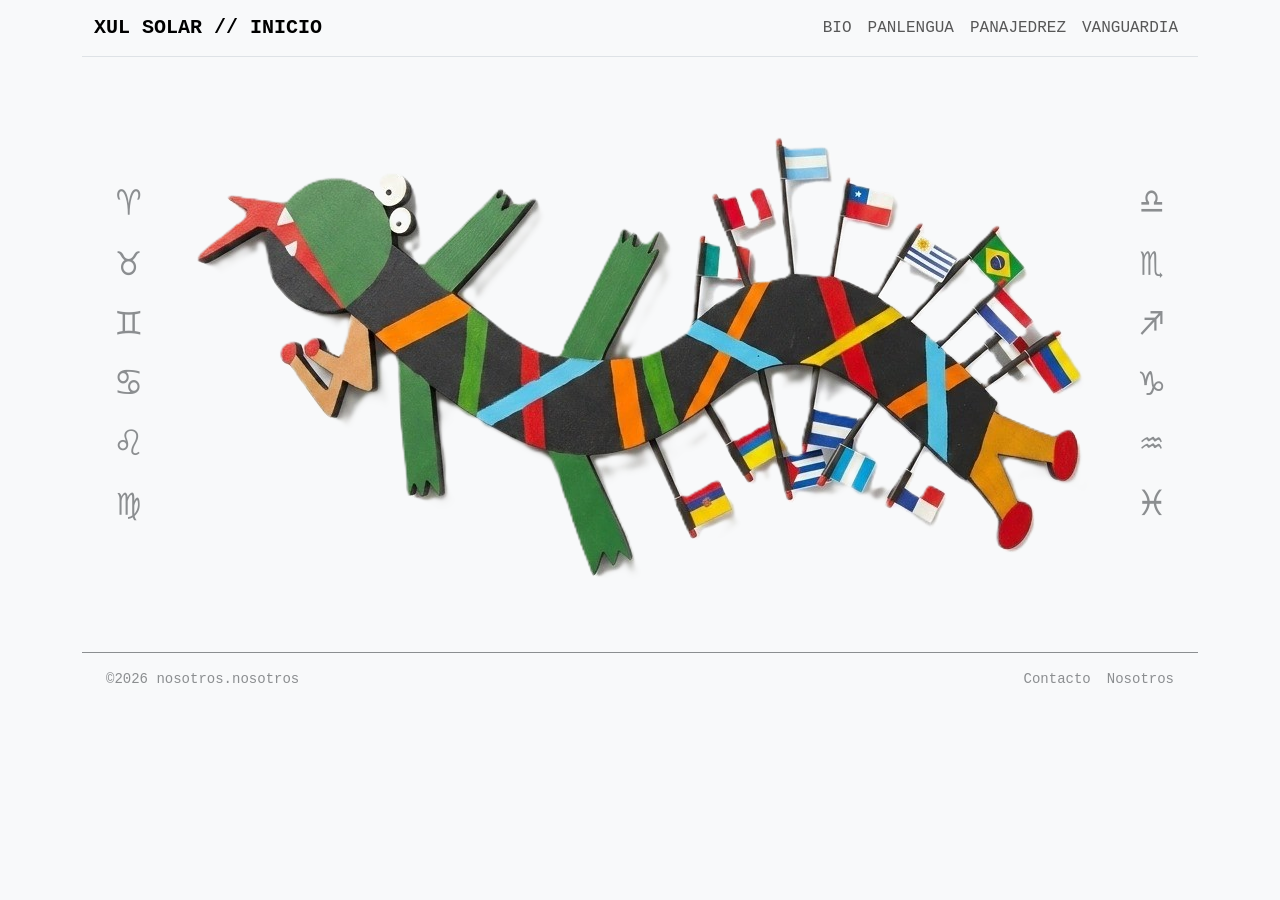
<file: index.html>
<!DOCTYPE html>
<html lang="es">
<head>
    <meta charset="UTF-8">
    <meta name="viewport" content="width=device-width, initial-scale=1.0">
    <link href="https://cdn.jsdelivr.net/npm/bootstrap@5.2.3/dist/css/bootstrap.min.css" rel="stylesheet" integrity="sha384-rbsA2VBKQhggwzxH7pPCaAqO46MgnOM80zW1RWuH61DGLwZJEdK2Kadq2F9CUG65" crossorigin="anonymous">
    <script src="https://cdn.jsdelivr.net/npm/bootstrap@5.2.3/dist/js/bootstrap.bundle.min.js" integrity="sha384-kenU1KFdBIe4zVF0s0G1M5b4hcpxyD9F7jL+jjXkk+Q2h455rYXK/7HAuoJl+0I4" crossorigin="anonymous"></script>

    <title>Xul Solar - Inicio</title>
</head>

<body class="bg-light text-dark font-monospace d-flex flex-column min-vh-100">
    <div class="container">

        <header>
            <!-- NAVBAR -->
                <nav class="navbar navbar-expand-md border-bottom">
                    <div class="container-fluid">
                        <a class="navbar-brand fw-bold" href="index.html" title="PANMUND">XUL SOLAR // INICIO</a>
                        <button class="navbar-toggler" type="button" data-bs-toggle="collapse" data-bs-target="#menu">

                        <span class="navbar-toggler-icon"></span>
                    </button>

                        <div class="collapse navbar-collapse" id="menu">
                            <div class="navbar-nav ms-auto">
                                <a class="nav-link" href="bio.html" title="VIDAVITA">BIO</a>
                                <a class="nav-link" href="panlengua.html" title="PANLENG">PANLENGUA</a>
                                <a class="nav-link" href="panajedrez.html" title="PANXAD">PANAJEDREZ</a>
                                <a class="nav-link" href="vanguardia.html" title="NUEVART">VANGUARDIA</a>
                            </div>
                         </div>
                    </div>
                </nav>
        </header>

    <!-- CONTENIDO PRINCIPAL-->
        <main class="container-fluid">
            <div class="row align-items-center py-4">

            <!-- SIGNOS IZQUIERDA (desktop) -->
                <div class="col-md-1 d-none d-md-flex flex-column align-items-center justify-content-around opacity-50 fs-1">
                    <span>♈</span>
                    <span>♉</span>
                    <span>♊</span>
                    <span>♋</span>
                    <span>♌</span>
                    <span>♍</span>
                </div>

            <!-- DESKTOP -->
                <div class="col-md-10 text-center d-none d-md-block">
                    <img src="img/drago-icono.png" alt="Drago" class="img-fluid my-5">
                </div>

            <!-- MOBILE -->
                <div class="col-12 d-md-none">
                    <div class="card border-dark rounded-0 text-center">
                        <div class="card-body py-5">
                            <h1 class="display-1 fw-bold text-uppercase text-danger ">XUL SOLAR</h1>
                            <p class="fs-5 opacity-50 fst-italic">"Estrellador de cielos y de idiomas"</p>
                            <a href="#" class="btn btn-dark rounded-0 fw-bold mt-3" title="INTRA PANMUND">ENTRAR</a>
                        </div>
                    </div>
                </div>

            <!-- SIGNOS DERECHA (desktop) -->
                <div class="col-md-1 d-none d-md-flex flex-column align-items-center justify-content-around opacity-50 fs-1">
                    <span>♎</span>
                    <span>♏</span>
                    <span>♐</span>
                    <span>♑</span>
                    <span>♒</span>
                    <span>♓</span>
                </div>
            </div>
        </main>

    <!-- FOOTER -->
        <footer class="d-flex flex-column flex-md-row justify-content-between align-items-center py-3 px-4 border-top border-dark opacity-50 small">
            <p class="m-0">©2026 nosotros.nosotros</p>

            <div class="d-flex gap-3">
                <a class="nav-link p-0" href="contacto.html">Contacto</a>
                <a class="nav-link p-0" href="nosotros.html">Nosotros</a>
            </div>
        </footer>
    </div>

</body>

</html>
</file>
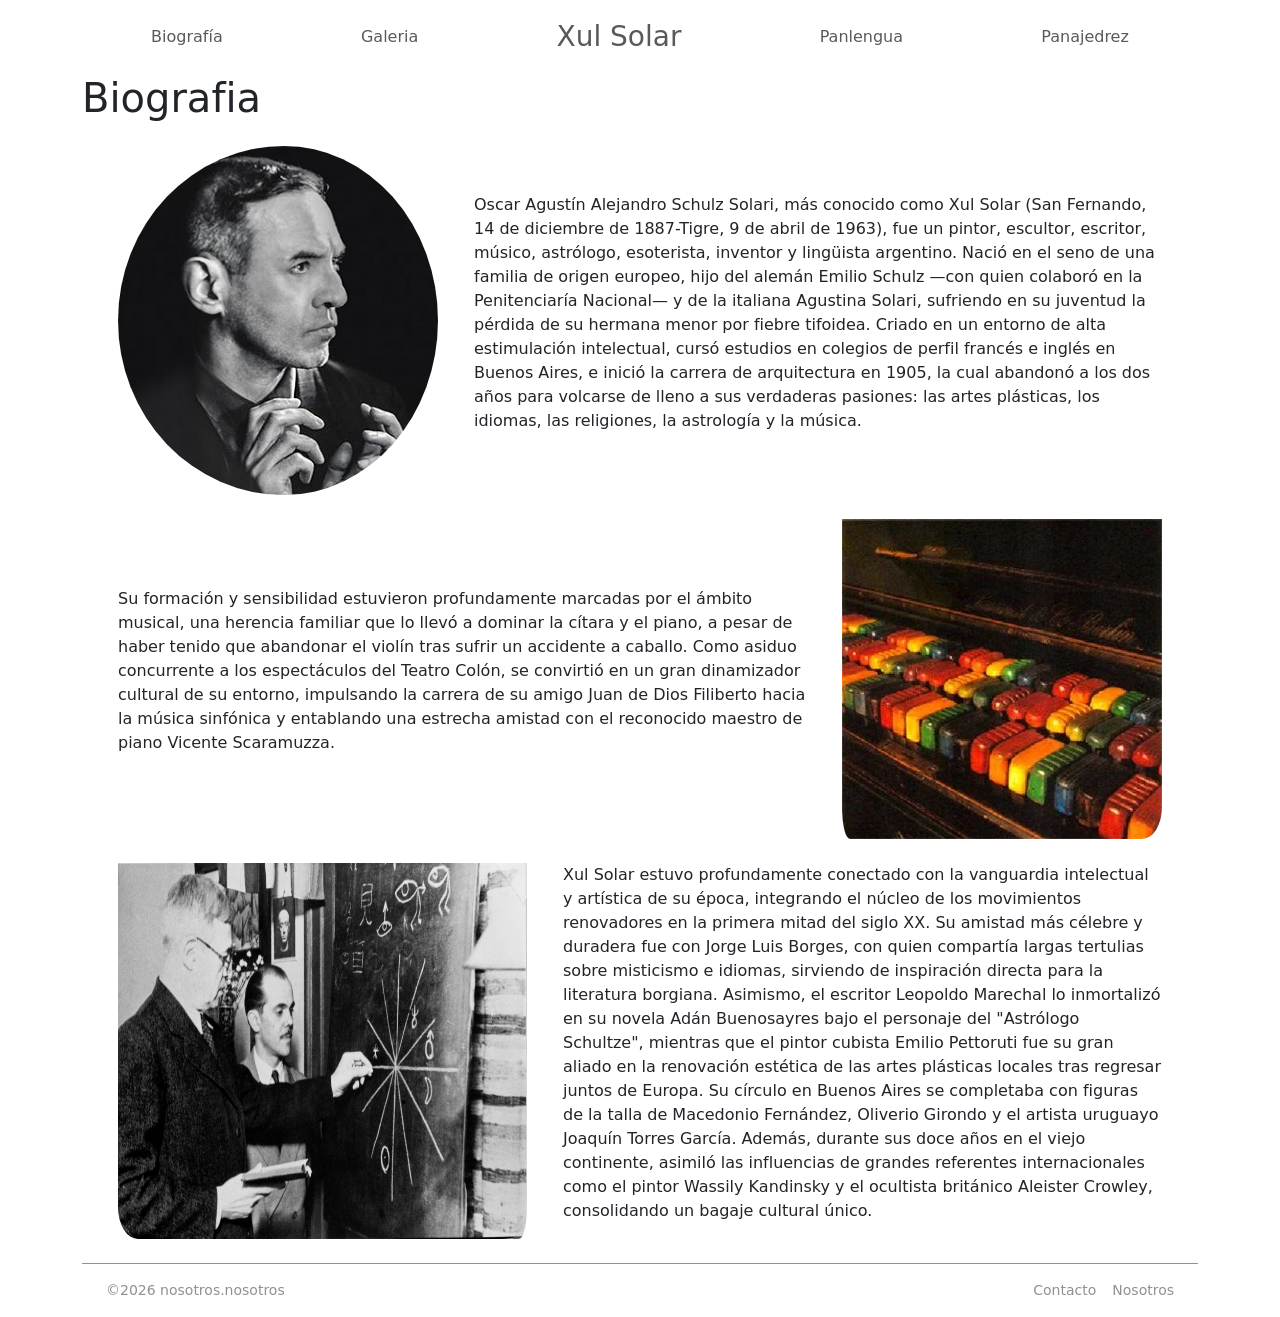
<file: bio.html>
<!DOCTYPE html>
<html lang="es">
<head>
    <meta charset="UTF-8">
    <meta name="viewport" content="width=device-width, initial-scale=1.0">
 <link href="https://cdn.jsdelivr.net/npm/bootstrap@5.2.3/dist/css/bootstrap.min.css" rel="stylesheet" integrity="sha384-rbsA2VBKQhggwzxH7pPCaAqO46MgnOM80zW1RWuH61DGLwZJEdK2Kadq2F9CUG65" crossorigin="anonymous">
    <script src="https://cdn.jsdelivr.net/npm/bootstrap@5.2.3/dist/js/bootstrap.bundle.min.js" integrity="sha384-kenU1KFdBIe4zVF0s0G1M5b4hcpxyD9F7jL+jjXkk+Q2h455rYXK/7HAuoJl+0I4" crossorigin="anonymous"></script>
    <title>Xul Solar</title>
</head>
<body>
    <div class="container ">
        <nav class="navbar navbar-expand-lg">
    <ul class="navbar-nav w-100 justify-content-around align-items-center flex-row">
      <li class="nav-item"><a class="nav-link" href="bio.html">Biografía</a></li>
      <li class="nav-item"><a class="nav-link" href="">Galeria</a></li>
      <li class="nav-item fs-3"><a class="nav-link" href="index.html">Xul Solar</a></li>
      <li class="nav-item"><a class="nav-link" href="#">Panlengua</a></li>
      <li class="nav-item"><a class="nav-link" href="#">Panajedrez</a></li>
    </ul>
</nav>
        <h1>Biografia</h1>
        <!-- Parrafo-1 -->
        <div class="row d-flex m-4">
            <img src="img/xul_solar.jpg" class="col-12 col-md-4  rounded-circle pe-4" alt="foto de Xul Solar">
            <p class="col-12 col-md-8 align-content-center justify-content-center">Oscar Agustín Alejandro Schulz Solari, más conocido como Xul Solar (San Fernando, 14 de diciembre de 1887-Tigre, 9 de abril de 1963), fue un pintor, escultor, escritor, músico, astrólogo, esoterista, inventor y lingüista argentino.

            Nació en el seno de una familia de origen europeo, hijo del alemán Emilio Schulz —con quien colaboró en la Penitenciaría Nacional— y de la italiana Agustina Solari, sufriendo en su juventud la pérdida de su hermana menor por fiebre tifoidea. Criado en un entorno de alta estimulación intelectual, cursó estudios en colegios de perfil francés e inglés en Buenos Aires, e inició la carrera de arquitectura en 1905, la cual abandonó a los dos años para volcarse de lleno a sus verdaderas pasiones: las artes plásticas, los idiomas, las religiones, la astrología y la música.</p>
        </div>
        <!-- Parrafo-2 -->
         <div class="row d-flex  m-4">
            <p class="col-12 col-md-8 align-content-center justify-content-center">Su formación y sensibilidad estuvieron profundamente marcadas por el ámbito musical, una herencia familiar que lo llevó a dominar la cítara y el piano, a pesar de haber tenido que abandonar el violín tras sufrir un accidente a caballo. Como asiduo concurrente a los espectáculos del Teatro Colón, se convirtió en un gran dinamizador cultural de su entorno, impulsando la carrera de su amigo Juan de Dios Filiberto hacia la música sinfónica y entablando una estrecha amistad con el reconocido maestro de piano Vicente Scaramuzza.</p>
             <img src="img/panpiano.png" class="col-12 col-md-4 rounded-5 rounded-top-0 ps-4" alt="foto de panpiano">
        </div>
         <!-- Parrafo-3 -->
             <div class="row d-flex m-4 ">
            <img src="img/Xul-Solar-con-carlos-marin.jpg" class="col-12 col-md-5 rounded-5 rounded-top-0 pe-4 " alt="foto de Xul Solar con Calors Marin">
            <p class="col-12 col-md-7 align-content-center justify-content-center ">Xul Solar estuvo profundamente conectado con la vanguardia intelectual y artística de su época, integrando el núcleo de los movimientos renovadores en la primera mitad del siglo XX. Su amistad más célebre y duradera fue con Jorge Luis Borges, con quien compartía largas tertulias sobre misticismo e idiomas, sirviendo de inspiración directa para la literatura borgiana. Asimismo, el escritor Leopoldo Marechal lo inmortalizó en su novela Adán Buenosayres bajo el personaje del "Astrólogo Schultze", mientras que el pintor cubista Emilio Pettoruti fue su gran aliado en la renovación estética de las artes plásticas locales tras regresar juntos de Europa. Su círculo en Buenos Aires se completaba con figuras de la talla de Macedonio Fernández, Oliverio Girondo y el artista uruguayo Joaquín Torres García. Además, durante sus doce años en el viejo continente, asimiló las influencias de grandes referentes internacionales como el pintor Wassily Kandinsky y el ocultista británico Aleister Crowley, consolidando un bagaje cultural único.</p>
        </div>
         <!-- FOOTER -->
        <footer class="d-flex flex-column flex-md-row justify-content-between align-items-center py-3 px-4 border-top border-dark opacity-50 small">
            <p class="m-0">©2026 nosotros.nosotros</p>

            <div class="d-flex gap-3">
                <a class="nav-link p-0" href="contacto.html">Contacto</a>
                <a class="nav-link p-0" href="nosotros.html">Nosotros</a>
            </div>
        </footer>
    </div>
</body>
</html>
</file>
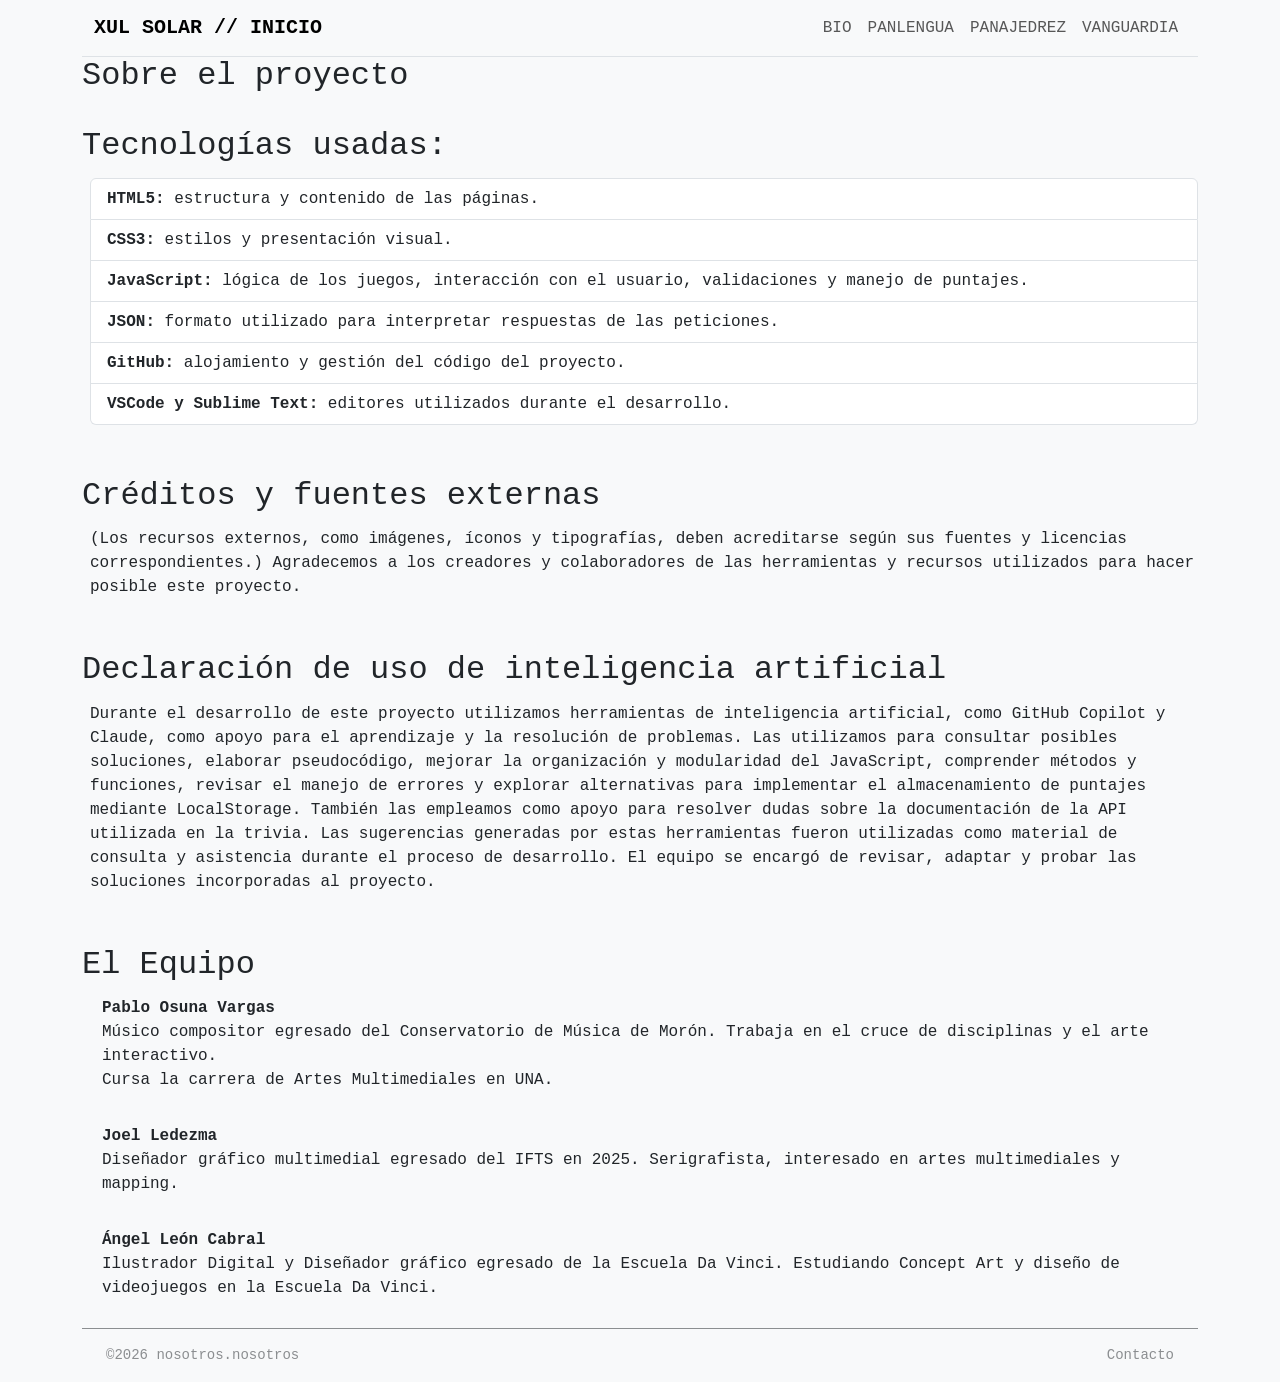
<file: nosotros.html>
<!DOCTYPE html>
<html lang="es">
<head>
    <meta charset="UTF-8">
    <meta name="viewport" content="width=device-width, initial-scale=1.0">
    <link href="https://cdn.jsdelivr.net/npm/bootstrap@5.2.3/dist/css/bootstrap.min.css" rel="stylesheet" integrity="sha384-rbsA2VBKQhggwzxH7pPCaAqO46MgnOM80zW1RWuH61DGLwZJEdK2Kadq2F9CUG65" crossorigin="anonymous">
    <script src="https://cdn.jsdelivr.net/npm/bootstrap@5.2.3/dist/js/bootstrap.bundle.min.js" integrity="sha384-kenU1KFdBIe4zVF0s0G1M5b4hcpxyD9F7jL+jjXkk+Q2h455rYXK/7HAuoJl+0I4" crossorigin="anonymous"></script>

    <title>Xul Solar - Nosotros</title>
</head>

<body class="bg-light text-dark font-monospace d-flex flex-column min-vh-100">
  <div class="container">
      
    <header>
    <!-- NAVBAR -->
      <nav class="navbar navbar-expand-md border-bottom">
          <div class="container-fluid">
              <a class="navbar-brand fw-bold" href="index.html" title="PANMUND">XUL SOLAR // INICIO</a>
              <button class="navbar-toggler" type="button" data-bs-toggle="collapse" data-bs-target="#menu">

                <span class="navbar-toggler-icon"></span>
              </button>

              <div class="collapse navbar-collapse" id="menu">

                  <div class="navbar-nav ms-auto">
                      <a class="nav-link" href="bio.html" title="VIDAVITA">BIO</a>
                      <a class="nav-link" href="panlengua.html" title="PANLENG">PANLENGUA</a>
                      <a class="nav-link" href="panajedrez.html" title="PANXAD">PANAJEDREZ</a>
                      <a class="nav-link" href="vanguardia.html" title="NUEVART">VANGUARDIA</a>
                  </div>
               </div>
          </div>
      </nav>        
    </header>


      <main>
        <div class="row">
          <h2>Sobre el proyecto</h2>
        </div>

        <div class="row align-items-center py-4">
          <h2>Tecnologías usadas:</h2>
          <ul class="list-group m-1 px-3">
            <li class="list-group-item"><strong>HTML5:</strong> estructura y contenido de las páginas.</li>
            <li class="list-group-item"><strong>CSS3:</strong> estilos y presentación visual.</li>
            <li class="list-group-item"><strong>JavaScript:</strong> lógica de los juegos, interacción con el usuario, validaciones y manejo de puntajes.</li>
            <li class="list-group-item"><strong>JSON:</strong> formato utilizado para interpretar respuestas de las peticiones.</li>
            <li class="list-group-item"><strong>GitHub:</strong> alojamiento y gestión del código del proyecto.</li>
            <li class="list-group-item"><strong>VSCode y Sublime Text:</strong> editores utilizados durante el desarrollo.</li>
          </ul>
        </div>

        <div class="row align-items-center py-4">
          <h2>Créditos y fuentes externas</h2>
          <p class="m-1 px-3">
            (Los recursos externos, como imágenes, íconos y tipografías, deben
            acreditarse según sus fuentes y licencias correspondientes.)
            Agradecemos a los creadores y colaboradores de las herramientas y
            recursos utilizados para hacer posible este proyecto.
          </p>
        </div>

        <div class="row align-items-center py-4">
          <h2>Declaración de uso de inteligencia artificial</h2>
          <p class="m-1 px-3">
            Durante el desarrollo de este proyecto utilizamos herramientas de
            inteligencia artificial, como GitHub Copilot y Claude, como apoyo
            para el aprendizaje y la resolución de problemas. Las utilizamos
            para consultar posibles soluciones, elaborar pseudocódigo, mejorar
            la organización y modularidad del JavaScript, comprender métodos y
            funciones, revisar el manejo de errores y explorar alternativas para
            implementar el almacenamiento de puntajes mediante LocalStorage.
            También las empleamos como apoyo para resolver dudas sobre la
            documentación de la API utilizada en la trivia. Las sugerencias
            generadas por estas herramientas fueron utilizadas como material de
            consulta y asistencia durante el proceso de desarrollo. El equipo se
            encargó de revisar, adaptar y probar las soluciones incorporadas al
            proyecto.
          </p>
        </div>

        <div class="row align-items-center py-4">
          <h2>El Equipo</h2>

            <div>
              <p class="m-1 px-3">
                <strong>Pablo Osuna Vargas</strong><br/>
                Músico compositor egresado del Conservatorio de Música de Morón.
                Trabaja en el cruce de disciplinas y el arte interactivo.<br/>
                Cursa la carrera de Artes Multimediales en UNA.
              </p>

              <br/>

              <p class="m-1 px-3">
                <strong>Joel Ledezma</strong><br/>
                Diseñador gráfico multimedial egresado del IFTS en 2025.
                Serigrafista, interesado en artes multimediales y mapping.
              </p>

              <br/>

              <p class="m-1 px-3">
                <strong>Ángel León Cabral</strong><br/>
                Ilustrador Digital y Diseñador gráfico egresado de la Escuela Da
                Vinci. Estudiando Concept Art y diseño de videojuegos en la
                Escuela Da Vinci.
              </p>
            </div>
        </div>
      </main>

      <!-- FOOTER -->
        <footer class="d-flex flex-column flex-md-row justify-content-between align-items-center py-3 px-4 border-top border-dark opacity-50 small">
            <p class="m-0">©2026 nosotros.nosotros</p>

            <div class="d-flex gap-3">
                <a class="nav-link p-0" href="contacto.html">Contacto</a>
            </div>
        </footer>
    </div>

</body>

</html>
</file>
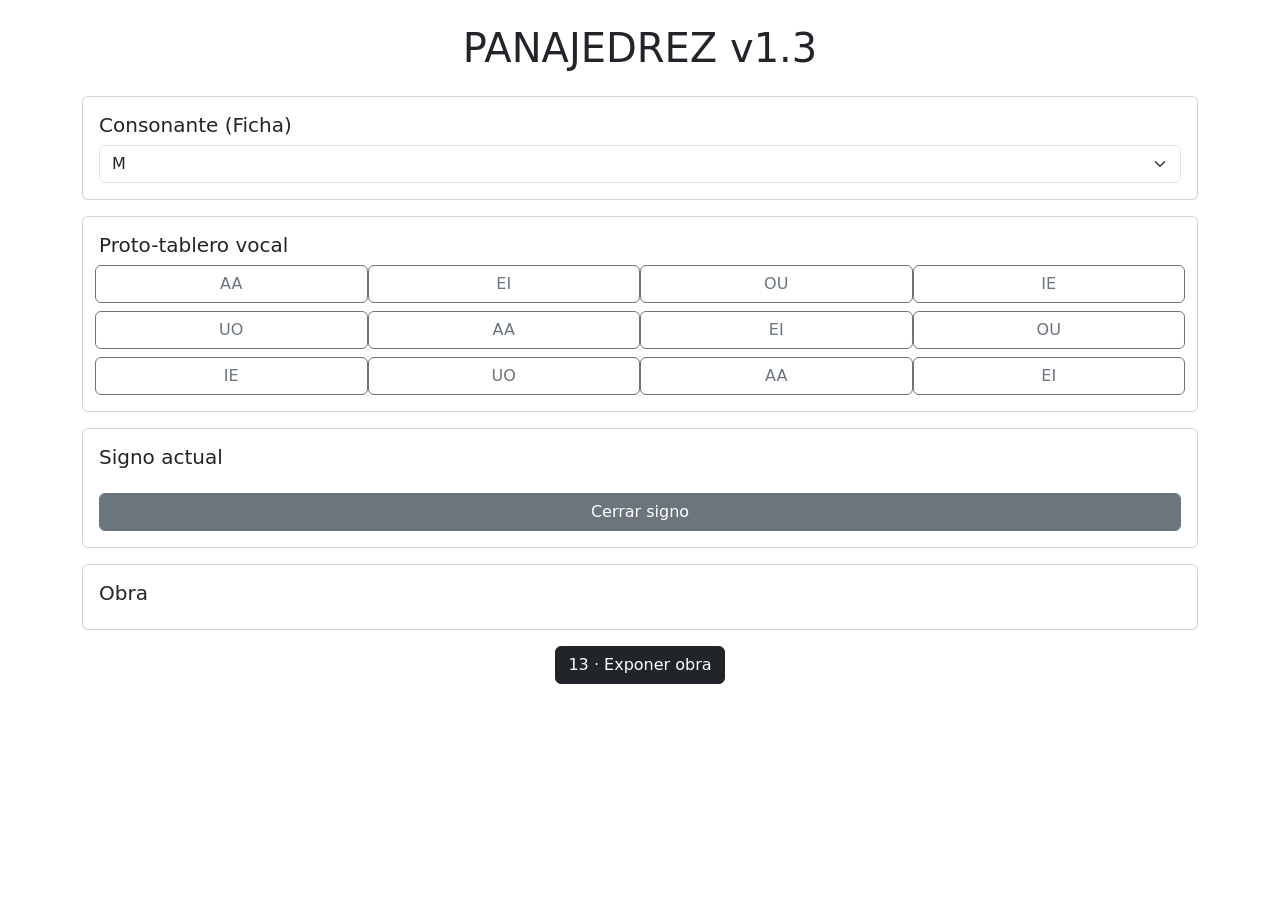
<file: panajedrez-v1.3.html>
<!DOCTYPE html>
<html lang="es">
<head>
    <meta charset="UTF-8">
    <meta name="viewport" content="width=device-width, initial-scale=1.0">
    <link href="https://cdn.jsdelivr.net/npm/bootstrap@5.3.8/dist/css/bootstrap.min.css" rel="stylesheet">

    <title>Panajedrez v1.3</title>
</head>

<body>
<div class="container py-4">
    <h1 class="text-center mb-4">PANAJEDREZ v1.3</h1>

    <div class="card p-3 mb-3">
        <h2 class="h5">Consonante (Ficha)</h2>

        <select id="consonante" class="form-select">
            <option>M</option>
            <option>T</option>
            <option>S</option>
            <option>P</option>
            <option>K</option>
        </select>
    </div>

    <div class="card p-3 mb-3">
        <h2 class="h5">Proto-tablero vocal</h2>
        <div id="tablero" class="row g-2"></div>
    </div>

    <div class="card p-3 mb-3">
        <h2 class="h5">Signo actual</h2>
        <p id="signoActual" class="fs-4 mb-3"></p>

        <button id="btnCerrar" class="btn btn-secondary">Cerrar signo</button>
    </div>

    <div class="card p-3 mb-3">
        <h2 class="h5">Obra</h2>
        <div id="obra"></div>
    </div>

    <div class="text-center">
        <button id="btnExponer" class="btn btn-dark">13 · Exponer obra</button>
    </div>
</div>

<script src="js/panajedrez-v1.3.js"></script>

</body>
</html>
</file>
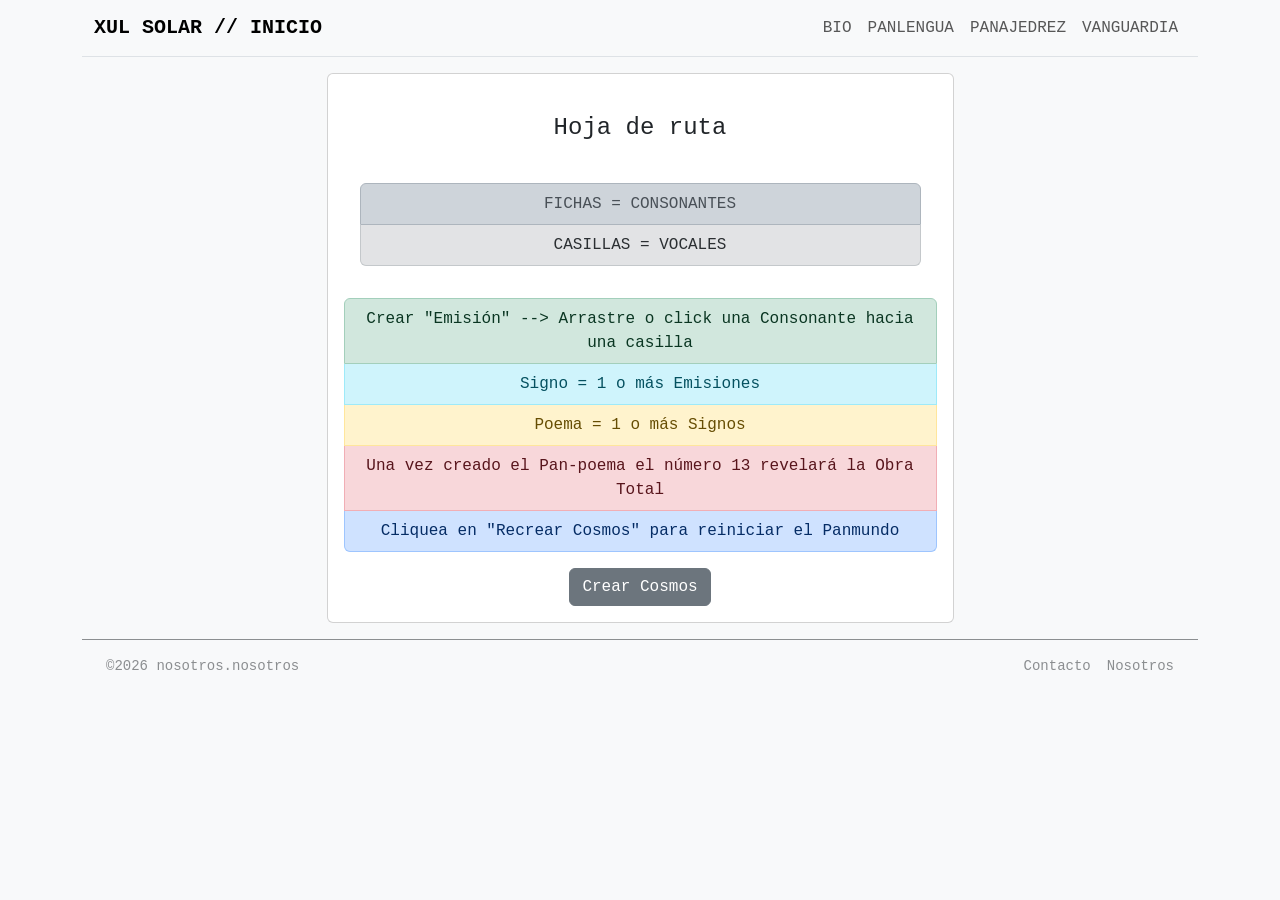
<file: panajedrez.html>
<!DOCTYPE html>
<html lang="es">
<head>
    <meta charset="UTF-8">
    <meta name="viewport" content="width=device-width, initial-scale=1.0">
    <link href="https://cdn.jsdelivr.net/npm/bootstrap@5.2.3/dist/css/bootstrap.min.css" rel="stylesheet" integrity="sha384-rbsA2VBKQhggwzxH7pPCaAqO46MgnOM80zW1RWuH61DGLwZJEdK2Kadq2F9CUG65" crossorigin="anonymous">
    
    <link rel="stylesheet" type="text/css" href="css/panajedrez.css"> <!-- estilos para CONSTELACIÓN -->

    <script src="https://cdn.jsdelivr.net/npm/bootstrap@5.2.3/dist/js/bootstrap.bundle.min.js" integrity="sha384-kenU1KFdBIe4zVF0s0G1M5b4hcpxyD9F7jL+jjXkk+Q2h455rYXK/7HAuoJl+0I4" crossorigin="anonymous"></script>

    <title>Xul Solar - Panajedrez</title>
</head>

<body class="bg-light text-dark font-monospace d-flex flex-column min-vh-100">
    <div class="container">

        <header>
            <!-- NAVBAR -->
                <nav class="navbar navbar-expand-md border-bottom">
                    <div class="container-fluid">
                        <a class="navbar-brand fw-bold" href="index.html" title="PANMUND">XUL SOLAR // INICIO</a>
                        <button class="navbar-toggler" type="button" data-bs-toggle="collapse" data-bs-target="#menu">

                        <span class="navbar-toggler-icon"></span>
                    </button>

                        <div class="collapse navbar-collapse" id="menu">
                            <div class="navbar-nav ms-auto">
                                <a class="nav-link" href="bio.html" title="VIDAVITA">BIO</a>
                                <a class="nav-link" href="panlengua.html" title="PANLENG">PANLENGUA</a>
                                <a class="nav-link" href="panajedrez.html" title="PANXAD">PANAJEDREZ</a>
                                <a class="nav-link" href="vanguardia.html" title="NUEVART">VANGUARDIA</a>
                            </div>
                         </div>
                    </div>
                </nav>

        </header>

        <main class="container-fluid">

            <!-- REGLAS -->
            <div id="reglas" class="row justify-content-center">
                    
                    <div class="col-12 col-md-9 col-lg-7">

                        <div class="card p-3 my-3">
                            <h4 class="card-title text-center my-4">Hoja de ruta</h4>

                            <div class="card-body text-center p-0">
                                <ul class="mb-3 list-group p-3">
                                    <li class="list-group-item list-group-item-dark">FICHAS = CONSONANTES</li>
                                    <li class="list-group-item list-group-item-secondary">CASILLAS = VOCALES</li>
                                </ul>

                                <ul class="mb-3 list-group text-center">
                                    <li class="list-group-item list-group-item-success">Crear "Emisión" --> Arrastre o click una Consonante hacia una casilla</li>
                                    <li class="list-group-item list-group-item-info">Signo = 1 o más Emisiones</li>
                                    <li class="list-group-item list-group-item-warning">Poema = 1 o más Signos</li>
                                    <li class="list-group-item list-group-item-danger">Una vez creado el Pan-poema el número 13 revelará la Obra Total</li>
                                    <li class="list-group-item list-group-item-primary">Cliquea en "Recrear Cosmos" para reiniciar el Panmundo</li>
                                </ul>

                                <button id="btnCrearCosmos" class="btn btn-secondary">Crear Cosmos</button>
                            </div>
                        </div>
                    </div>
            </div>

            <!-- INTERFAZ -->
            <div id="interfaz" class="container-fluid d-none">

                <div class="row justify-content-center align-items-center">

                <!-- PANEL GENERAL -->
                    <div id="panel" class="col-12 col-md-9 col-lg-7"> <!-- SE OCULTA TODO PARA MOSTRAR LA CONSTELACIÓN -->

                        <h1 class="text-center">PANAJEDREZ</h1>
                        
                        <div class="row">

                            <!-- columna 1 -->
                            <div class="col-12 col-md-9">

                                <!-- FICHAS -->
                                    <div class="card p-1 mb-1 text-center">
                                        <h2 class="card-title text-center">Fichas</h2>
                                        <div id="fichas" class="card-body"></div>            
                                    </div>


                                <!-- TABLERO -->
                                    <div class="card p-3 mb-3">
                                         <div id="contenedorTablero" class="card-body p-0">

                                            <div id="ejeHorizontal" class="row"></div>
                                            <div id="tablero"></div>
                                            <div id="ejeVertical" class="row"></div>

                                        </div>
                                    </div>
                            </div>


                            <!-- columna 2 -->
                            <div class="col-12 col-md-3">
                                
                                <!-- VISOR DE SIGNOS -->
                                    <div class="card p-3 mb-3">
                                        <h2 class="card-title text-center p-0">Signo</h2>
                                        
                                        <div class="card-body text-center p-0">
                                            <p id="signoActual" class="h5 mb-3"></p>
                                            <button id="btnCerrar" class="btn btn-secondary">Crear Signo</button>
                                        </div>
                                    </div>


                                <!-- VISOR POEMA -->
                                    <div class="card p-3 mb-3 h-33">
                                        <div id="poema" class="card p-3 mb-3">
                                            <h2 class="card-title text-center m-0">Poema</h2>
                                            <div id="obra" class="card-body p-0"></div>
                                        </div>
                                    </div>


                                    <!-- BOTON REVELAR OBRA -->
                                    <div class="card p-3 mb-3 h-33">
                                        <div class="text-center">
                                            <button id="btnRevelar" class="btn btn-dark m-3 fs-5"><p class="fs-1">13</p><p class="fs-5">Revelar obra</p></button>
                                        </div>
                                    </div>
                            </div>
                        </div>
                    </div>

                </div>

            </div>

                <!-- RUEDA CONSTELAR -->
                    <div class="row align-items-center">

                    <!-- COLUMNA 1 -->
                        <div id="ruedaConstelar" class="rueda col-12 col-md-9">

                            <div class="card p-3 mb-3 mt-5 text-center">
                                <div class="h2 card-title">Constelación</div>

                                <div class="card-body d-flex justify-content-center">
                                    <div class="constelacion position-relative">
                                        <svg id="lienzoConstelar" class="position-absolute"></svg>
                                        <div id="nodos"></div>
                                    </div>
                                </div>
                            </div>

                            <div class="card p-3 m-3">
                                <button id="btnRecrear" class="btn btn-light">
                                    Recrear Cosmos
                                </button>
                            </div>

                        </div>

                    <!-- COLUMNA 2 -->
                        <div id="columnaPoema" class="col-12 col-md-3"></div>

                    </div>

            </main>


        <!-- FOOTER -->
            <footer class="d-flex flex-column flex-md-row justify-content-between align-items-center py-3 px-4 border-top border-dark opacity-50 small">
                <p class="m-0">©2026 nosotros.nosotros</p>

                <div class="d-flex gap-3">
                    <a class="nav-link p-0" href="contacto.html">Contacto</a>
                    <a class="nav-link p-0" href="nosotros.html">Nosotros</a>
                </div>
            </footer>
    </div>

    <script src="js/panajedrez.js"></script>

</body>

</html>
</file>
<file: css/panajedrez.css>
.casilla{
    font-size: 0.65rem;

    display: flex;
    justify-content: center;
    align-items: center;
}

.rueda {
    display: none;
}

.constelacion {
    width: 100%;
    max-width: 400px;
    height: 400px;
    position: relative; /* el SVG y los nodos se posicionan respecto a esta caja */ 
    margin: 0 auto;
}

.nodo {
    position: absolute;
    width: 24px;
    height: 24px;
    border-radius: 50%;
    background-color: lightgray;
}

.nodo-activo {
    background-color: gold;
    box-shadow: 0 0 10px gold;
}

#lienzoConstelar{
    position:absolute;
    top:0;
    left:0;
    width:100%;
    height:100%;
}

#btnRecrear {
    display: none;
}
</file>
